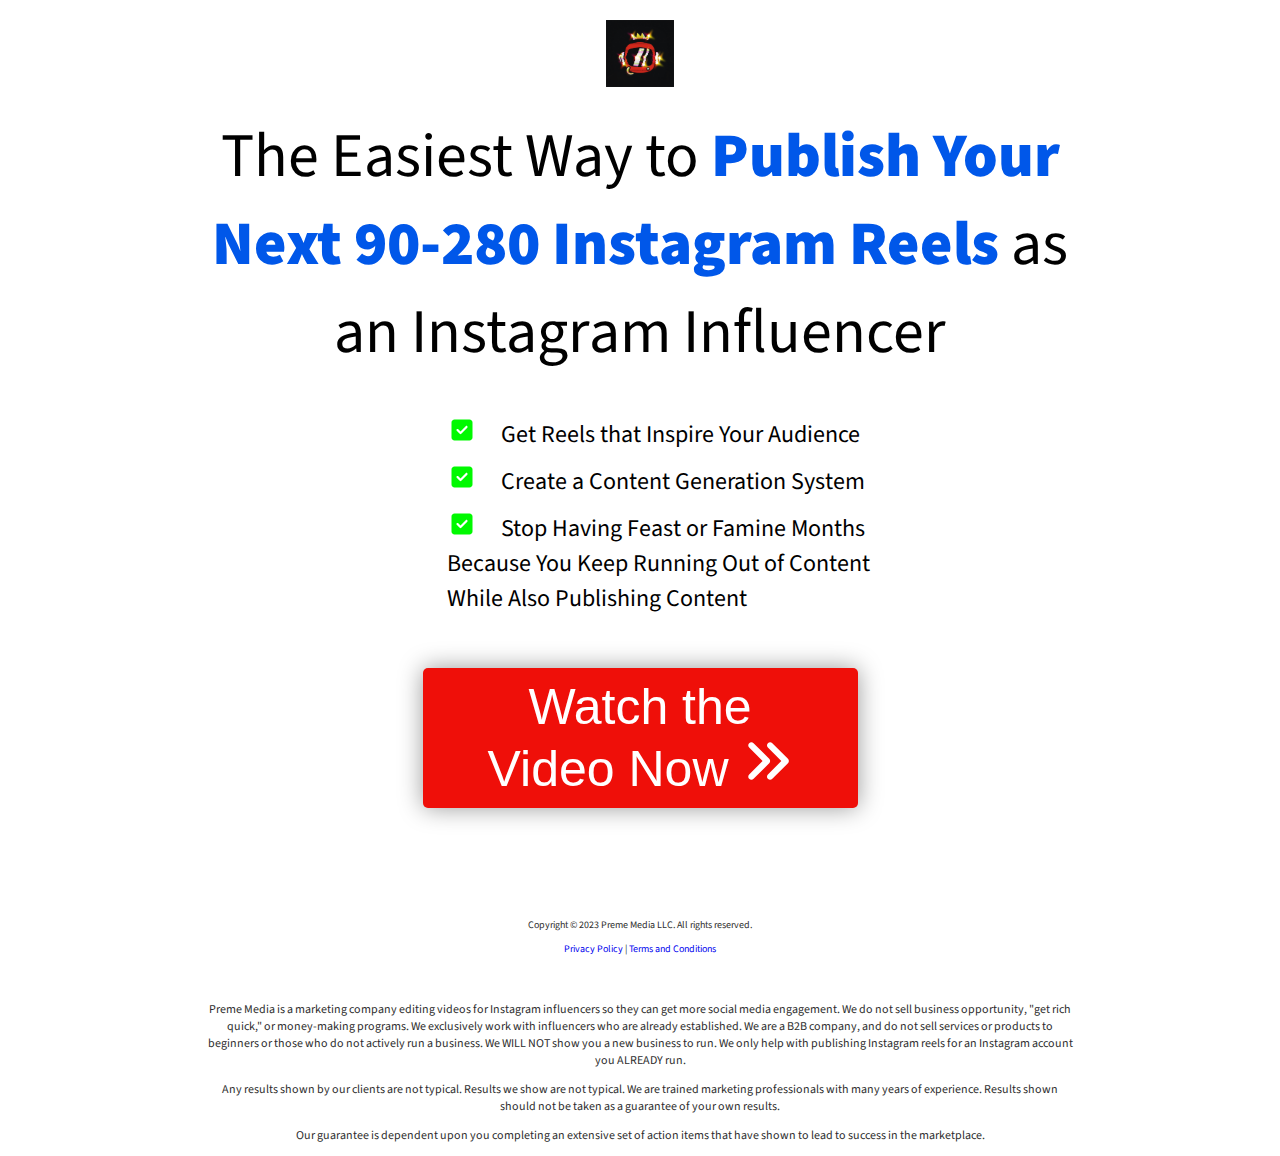
<file: index.html>
<!DOCTYPE html>
<html lang="en">

<head>
    <meta charset="UTF-8">
    <meta name="viewport" content="width=device-width, initial-scale=1.0">
    <title>Preme Media</title>
    <link rel="stylesheet" href="/style.css">
    <link rel="icon" href="/svg/preme-media.svg" type="image/svg+xml">
    <script src="/script.js"></script>
</head>

<body>
    <div class="main-div">
        <img class="main-logo-img" src="/svg/preme-media.svg" alt="Preme Media Logo">
        <h1>The Easiest Way to <span><strong>Publish Your Next 90-280 Instagram Reels</strong></span> as an Instagram
            Influencer</h1>
        </h1>
        <div class="list-div">
            <ul>
                <li><img src="/svg/check.svg" alt="check">Get Reels that Inspire Your Audience</li>
                <li><img src="/svg/check.svg" alt="check">Create a Content Generation System</li>
                <li><img src="/svg/check.svg" alt="check">Stop Having Feast or Famine Months Because You Keep Running
                    Out of Content While Also Publishing Content
                </li>
            </ul>
        </div>
        <div class="button-div">
            <button class="landing-page-cta-button">Watch the Video Now <img class="right-chevron-img"
                    src="/svg/right-chevron.svg" alt="Right Chevron"></button>
        </div>
    </div>

    <p class="copyright-text-1-p">Copyright © 2023 Preme Media LLC. All rights reserved.</p>
    <p class="copyright-text-1-p copyright-p-2"><a href="/privacy.html">Privacy Policy</a> | <a href="/terms.html">Terms
            and Conditions</a></p>
    <p class="copyright-text-2-p">Preme Media is a marketing company editing videos for Instagram influencers
        so they can get more social media engagement. We do not sell business opportunity, "get rich
        quick," or money-making programs. We exclusively work with influencers who are already established. We are a B2B
        company, and do not sell services or products to beginners or those who do not actively run a business. We WILL
        NOT show you a new business to run. We only help with publishing Instagram reels for an Instagram account you ALREADY run.
    </p>
    <p class="copyright-text-2-p">Any results shown by our clients are not typical. Results we show are not typical. We
        are trained marketing
        professionals with many years of experience. Results shown should not be taken as a guarantee of your own
        results.</p>
    <p class="copyright-text-2-p">Our guarantee is dependent upon you completing an extensive set of action items that
        have shown to lead to
        success in the marketplace.</p>

    <div class="opt-in-pop-up-div">
        <div class="opt-in-info-div">
            <div class="opt-in-info-inner-div">
                <div class="opt-in-qualifier-div">
                    <span>This is <span class="only-span">Only</span> For Instagram Influencers.</span>
                    <br>
                    <span>(Beginners should exit this page. This is not a biz opp course.)</span>
                </div>
                <form action="https://formspree.io/f/mpzvlbpb" method="POST">
                    <input name="Name" required type="text" placeholder="Name">
                    <input name="Business Email" required type="email" placeholder="Business Email">
                    <input name="Phone Number" required type="number" placeholder="Phone Number">
                    <button class="opt-in-button">Watch Video Now <img src="/svg/right-chevron.svg"
                            alt="Right Chevron"></button>
                </form>
                <span class="opt-in-consent-span">By opting in you consent for us or our partners, to contact you by
                    mail, phone, text or email
                    using automated technology, even if the contact info is on a state or national DNC list. You
                    also
                    consent to our <a href="privacy.html">Privacy Policy</a> and <a href="terms.html">Terms of
                        Service</a>. You will be able to unsubscribe from emails
                    at
                    any time via unsubscribe links, and you will be able to stop text messages at any time by
                    responding
                    "stop". Message and data rates may apply.</span>
            </div>
        </div>
    </div>
</body>

</html>
</file>
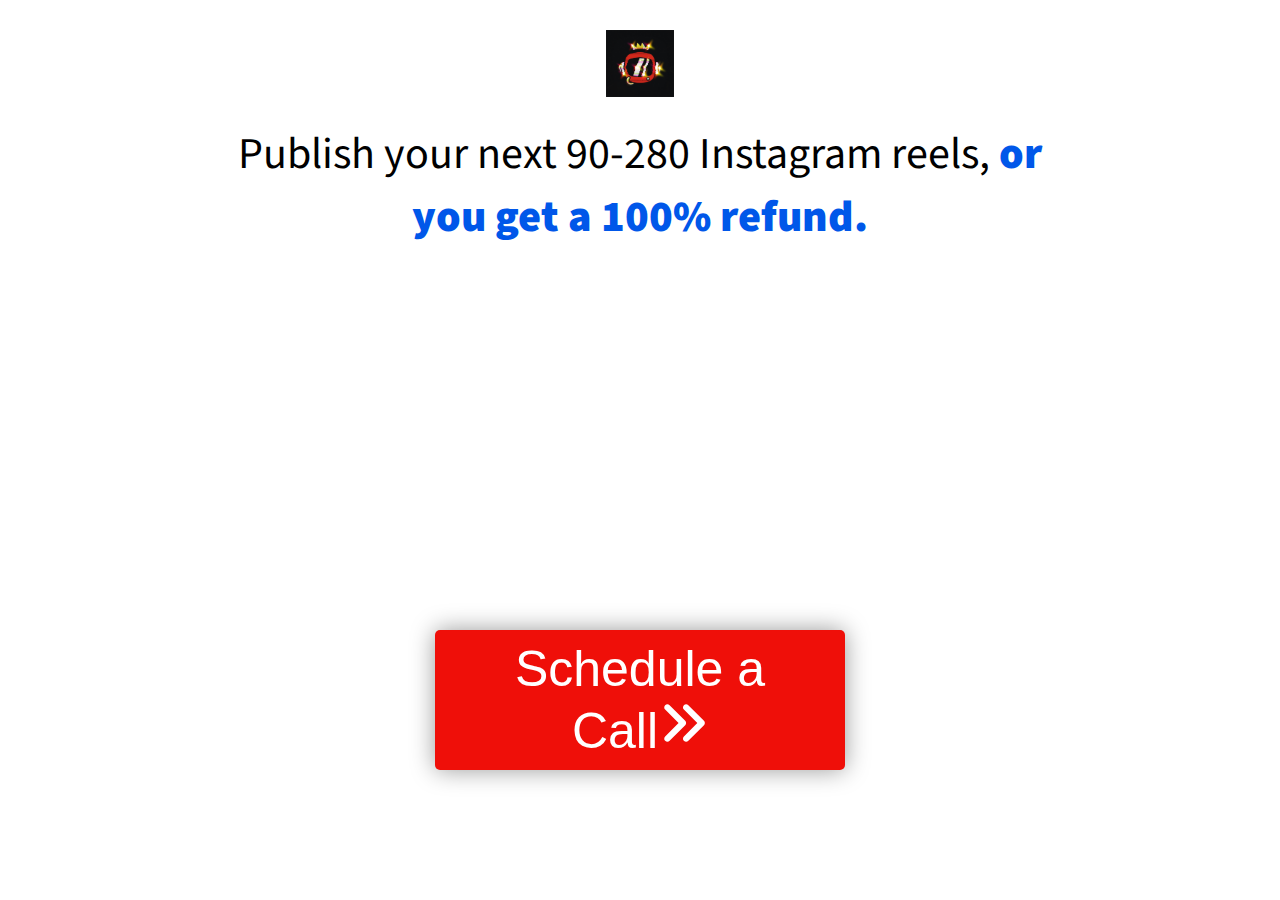
<file: webinar-confirmation.html>
<!DOCTYPE html>
<html lang="en">

<head>
    <meta charset="UTF-8">
    <meta name="viewport" content="width=device-width, initial-scale=1.0">
    <title>Preme Media Schedule</title>
    <link rel="stylesheet" href="/style.css">
    <link rel="icon" href="/svg/preme-media.svg" type="image/svg+xml">
    <script src="/script.js"></script>
</head>

<body class="webinar-confirmation-body">
    <div class="webinar-confirmation-main-div">
        <img class="main-logo-img" src="/svg/preme-media.svg" alt="Preme Media Logo">
        <h1>Publish your next 90-280 Instagram reels, <span><strong>or you get a 100% refund.</strong></span></h1>
        <iframe width="560" height="315" src="https://www.youtube.com/embed/hCDh4bpjgkg?si=gsN2COLnoNnOt98S"
            title="YouTube video player" frameborder="0"
            allow="accelerometer; autoplay; clipboard-write; encrypted-media; gyroscope; picture-in-picture; web-share"
            allowfullscreen></iframe>
        <a href="https://calendly.com/prememedia/podcasting-demo"><button>Schedule a Call<img class="right-chevron-img"
                    src="/svg/right-chevron.svg" alt="Right Chevron"></button></a>
    </div>
</body>

</html>
</file>
<file: style.css>
@font-face {
    font-family: 'Source Sans 3';
    src: url('/fonts/Source_Sans_3/SourceSans3-VariableFont_wght.ttf') format('truetype');
    /* Add other formats if necessary */
}

body {
    margin: 0;
    text-align: center;
    font-family: Hel, sans-serif;
    -webkit-font-smoothing: antialiased;
    -moz-osx-font-smoothing: grayscale;
    width: 870px;
    max-width: 100%;
    margin-left: auto;
    margin-right: auto;
    padding-top: 20px;
    font-family: 'Source Sans 3', Arial;
}

.webinar-confirmation-body {
    padding-top: 30px;
}

.webinar-confirmation-main-div {
    padding-left: 25px;
    padding-right: 25px;
}

a {
    color: rgb(0, 0, 238);
    text-decoration: none;
}

.main-logo-img {
    margin-bottom: 20px;
    width: 4.2rem;
}

h1 {
    font-weight: 400;
    font-size: 62px;
    margin: 0;
}

.webinar-confirmation-body h1 {
    font-size: 44px;
}

h1 span {
    color: rgb(0, 87, 233);
    text-rendering: optimizeLegibility;
    font-weight: bold;
}

.list-div {
    display: flex;
    justify-content: center;
    align-items: center;
    flex-direction: column;
}

ul {
    margin-top: 40px;
    margin-bottom: 40px;
    display: flex;
    flex-direction: column;
    text-align: center;
    width: 60%;
}

li {
    list-style: none;
    font-size: 24px;
    padding-bottom: 6px;
    margin-bottom: 6px;
    padding-left: 2em;
    text-align: left;
}

.list-div img {
    width: 30px;
    height: 24px;
    margin-right: 1em;
    flex-shrink: 0;

}

.button-div {
    display: flex;
    justify-content: center;
    align-items: center;
    flex-direction: column;
    margin: 0;
    padding: 0;
}

button {
    color: white;
    background-color: #ef0f09;
    border: none;
    outline: 0;
    cursor: pointer;
    padding: 10px 20px;
    width: 50%;
    font-size: 50px;
    box-shadow: 0 0 25px rgba(0, 0, 0, 0.4), 0 0 15px rgba(255, 255, 255, 0.2), 0 0 3px rgba(255, 255, 255, 0.4);
    border-radius: 5px;
    padding-left: 40px;
    padding-right: 40px;
    margin-bottom: 100px;
}

.right-chevron-img {
    width: 50px;
    height: 50px;
}

button:hover {
    box-shadow: inset 0 2px 2px 0 rgba(255, 255, 255, 0.22), 0 233px 233px 0 rgba(255, 255, 255, 0.12) inset;
}

.copyright-text-1-p {
    font-size: 10px;
    color: rgb(45, 45, 45);
}

.copyright-p-2 {
    margin-bottom: 45px;
}

.copyright-text-2-p {
    color: rgb(45, 45, 45);
    font-size: 12px;
}

.opt-in-pop-up-div {
    display: none;
}

.after-landing-page-cta-clicked .opt-in-pop-up-div {
    display: block;
    position: fixed;
    top: 0;
    left: 0;
    width: 100%;
    height: 100%;
    background-color: rgba(0, 0, 0, 0.4);
    z-index: 1000;
}

.opt-in-info-div {
    top: 0;
    position: fixed;
    padding-top: 25px;
    padding-bottom: 25px;
    background-color: white;
    width: 100%;
    margin-top: 40px;
    max-width: 720px;
    left: 50%;
    transform: translateX(-50%);
    border-radius: 10px;
}

.opt-in-info-inner-div {
    width: 60%;
    margin-left: auto;
    margin-right: auto;
    display: flex;
    flex-direction: column;
    align-items: center;
}

.opt-in-qualifier-div {
    color: rgb(47, 47, 47);
    display: flex;
    flex-direction: column;
}

.opt-in-qualifier-div .only-span {
    text-decoration: underline;
}

.opt-in-info-div input {
    width: 70%;
    border-radius: 5px;
    border: 1px solid rgba(0, 0, 0, 0.2);
    margin-bottom: 10px;
    font-size: 16px;
    padding: 12px 18px;
}

.opt-in-info-div input::-webkit-inner-spin-button,
.opt-in-info-div input::-webkit-outer-spin-button {
    -webkit-appearance: none;
    margin: 0;
}

.opt-in-info-div input:focus {
    border-color: #42B0E2;
    outline: none;
}

.opt-in-info-div input:first-of-type {
    margin-top: 40px;
}

.opt-in-info-div input:last-of-type {
    margin-bottom: 35px;
}

.opt-in-button {
    color: white;
    background-color: #ef0f09;
    border: none;
    outline: 0;
    cursor: pointer;
    padding: 10px 20px;
    width: 50%;
    font-size: 26px;
    box-shadow: 0 0 25px rgba(0, 0, 0, 0.4), 0 0 15px rgba(255, 255, 255, 0.2), 0 0 3px rgba(255, 255, 255, 0.4);
    border-radius: 5px;
    padding-left: 40px;
    padding-right: 40px;
    padding-top: 10px;
    padding-bottom: 10px;
    margin-bottom: 55px;
}

.opt-in-button:hover {
    box-shadow: inset 0 2px 2px 0 rgba(255, 255, 255, 0.22), 0 233px 233px 0 rgba(255, 255, 255, 0.12) inset;
}

.opt-in-button img {
    margin-left: 10px;
    width: 26px;
    height: 26px;
}

.opt-in-consent-span {
    font-size: 10px;
    color: rgb(47, 47, 47);
}

iframe {
    margin-top: 20px;
    margin-bottom: 40px;
    border-radius: 10px;
}

@media only screen and (max-width: 767px) {

    body {
        padding-left: 15px;
        padding-right: 15px;
        box-sizing: border-box;
    }

    .main-div h1 {
        font-size: 25px;
    }

    .list-div {
        align-items: flex-start;
    }

    .list-div ul {
        padding-left: 0;
        width: 100%;
    }

    .list-div li {
        padding-left: 0;
        font-size: 17px;
        display: flex;
        align-items: flex-start;
    }

    .list-div img {
        width: 25px;
        height: 20px;
        margin-right: 0.75em;
        flex-shrink: 0;
    }

    .main-div button {
        width: 100%;
        font-size: 30px;
    }

    .main-div .right-chevron-img {
        width: 30px;
        height: 30px;
    }
    
    .after-landing-page-cta-clicked .opt-in-info-div {
        
    }
}
</file>
